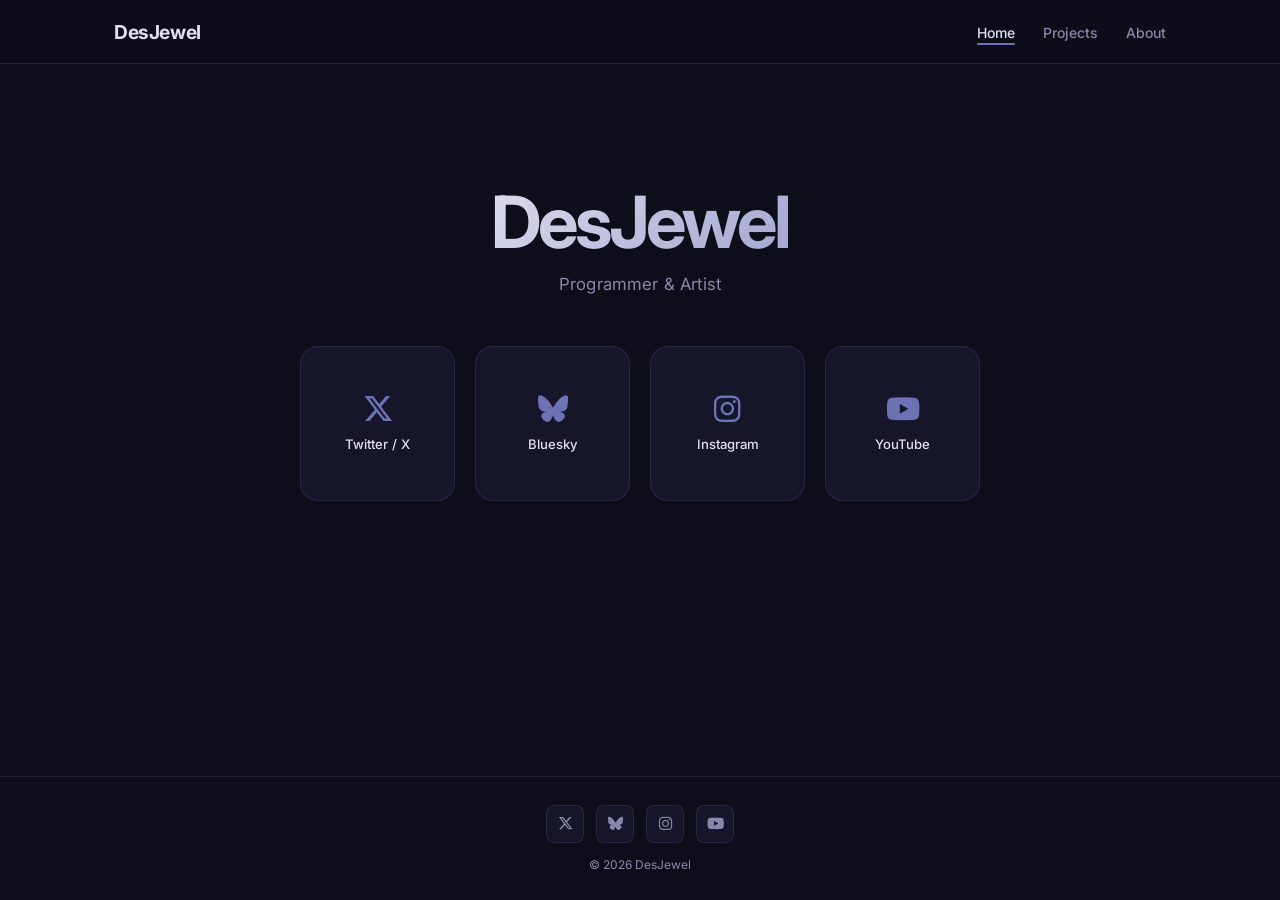
<file: index.html>
<!DOCTYPE html>
<html lang="en">
<head>
  <meta charset="UTF-8">
  <meta name="viewport" content="width=device-width, initial-scale=1.0">
  <title>DesJewel</title>
  <link rel="icon" type="image/x-icon" href="/favicon.ico">
  <link rel="stylesheet" href="style.css">
  <link rel="stylesheet" href="https://cdnjs.cloudflare.com/ajax/libs/font-awesome/6.7.2/css/all.min.css">
</head>
<body>

  <header>
    <nav>
      <a href="index.html" class="logo">DesJewel</a>
      <ul>
        <li><a href="index.html" class="active">Home</a></li>
        <li><a href="projects/index.html">Projects</a></li>
        <li><a href="about/index.html">About</a></li>
      </ul>
    </nav>
  </header>

  <main>
    <section class="hero">
      <h1>DesJewel</h1>
      <p>Programmer &amp; Artist</p>
    </section>

    <section class="socials">
      <a href="https://x.com/DesJewel" class="social-btn" target="_blank" rel="noopener noreferrer">
        <i class="fa-brands fa-x-twitter"></i>
        <span>Twitter / X</span>
      </a>
      <a href="https://bsky.app/profile/desjewel.net" class="social-btn" target="_blank" rel="noopener noreferrer">
        <i class="fa-brands fa-bluesky"></i>
        <span>Bluesky</span>
      </a>
      <a href="https://www.instagram.com/desjwl" class="social-btn" target="_blank" rel="noopener noreferrer">
        <i class="fa-brands fa-instagram"></i>
        <span>Instagram</span>
      </a>
      <a href="https://www.youtube.com/@DesJewel" class="social-btn" target="_blank" rel="noopener noreferrer">
        <i class="fa-brands fa-youtube"></i>
        <span>YouTube</span>
      </a>
    </section>
  </main>

  <footer>
    <div class="footer-inner">
      <div class="footer-socials">
        <a href="https://x.com/DesJewel" target="_blank" rel="noopener noreferrer" title="Twitter / X">
          <i class="fa-brands fa-x-twitter"></i>
        </a>
        <a href="https://bsky.app/profile/desjewel.net" target="_blank" rel="noopener noreferrer" title="Bluesky">
          <i class="fa-brands fa-bluesky"></i>
        </a>
        <a href="https://www.instagram.com/desjwl" target="_blank" rel="noopener noreferrer" title="Instagram">
          <i class="fa-brands fa-instagram"></i>
        </a>
        <a href="https://www.youtube.com/@DesJewel" target="_blank" rel="noopener noreferrer" title="YouTube">
          <i class="fa-brands fa-youtube"></i>
        </a>
      </div>
      <p class="footer-copy">&copy; 2026 DesJewel</p>
    </div>
  </footer>

</body>
</html>
</file>
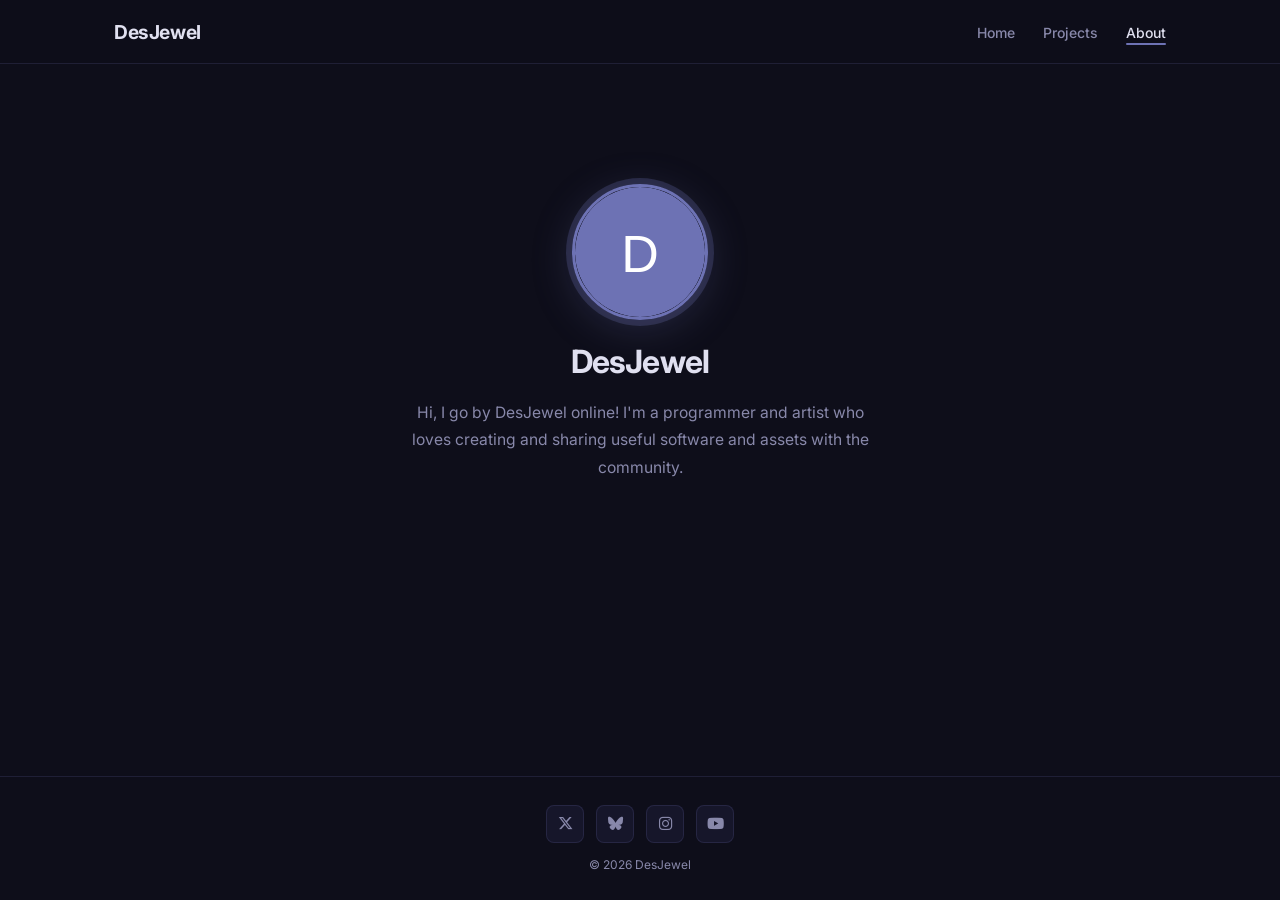
<file: about/index.html>
<!DOCTYPE html>
<html lang="en">
<head>
  <meta charset="UTF-8">
  <meta name="viewport" content="width=device-width, initial-scale=1.0">
  <title>About &#x2661; DesJewel</title>
  <link rel="icon" type="image/x-icon" href="/favicon.ico">
  <link rel="stylesheet" href="../style.css">
  <link rel="stylesheet" href="https://cdnjs.cloudflare.com/ajax/libs/font-awesome/6.7.2/css/all.min.css">
</head>
<body>

  <header>
    <nav>
      <a href="../index.html" class="logo">DesJewel</a>
      <ul>
        <li><a href="../index.html">Home</a></li>
        <li><a href="../projects/index.html">Projects</a></li>
        <li><a href="index.html" class="active">About</a></li>
      </ul>
    </nav>
  </header>

  <main>
    <section class="about-section">
      <div class="avatar-wrapper">
        <img
          class="avatar"
          src="https://github.com/DesJewel.png"
          alt="DesJewel profile picture"
          onerror="this.src='data:image/svg+xml,%3Csvg xmlns=\'http://www.w3.org/2000/svg\' viewBox=\'0 0 100 100\'%3E%3Ccircle cx=\'50\' cy=\'50\' r=\'50\' fill=\'%236D72B4\'/%3E%3Ctext x=\'50\' y=\'65\' text-anchor=\'middle\' font-size=\'40\' font-family=\'Inter,sans-serif\' fill=\'white\'%3ED%3C/text%3E%3C/svg%3E'"
        >
      </div>
      <h1 class="about-name">DesJewel</h1>
      <p class="about-blurb">
        Hi, I go by DesJewel online! I'm a programmer and artist who loves
        creating and sharing useful software and assets with the community.
      </p>
    </section>
  </main>

  <footer>
    <div class="footer-inner">
      <div class="footer-socials">
        <a href="https://x.com/DesJewel" target="_blank" rel="noopener noreferrer" title="Twitter / X">
          <i class="fa-brands fa-x-twitter"></i>
        </a>
        <a href="https://bsky.app/profile/desjewel.net" target="_blank" rel="noopener noreferrer" title="Bluesky">
          <i class="fa-brands fa-bluesky"></i>
        </a>
        <a href="https://www.instagram.com/desjwl" target="_blank" rel="noopener noreferrer" title="Instagram">
          <i class="fa-brands fa-instagram"></i>
        </a>
        <a href="https://www.youtube.com/@DesJewel" target="_blank" rel="noopener noreferrer" title="YouTube">
          <i class="fa-brands fa-youtube"></i>
        </a>
      </div>
      <p class="footer-copy">&copy; 2026 DesJewel</p>
    </div>
  </footer>

</body>
</html>
</file>
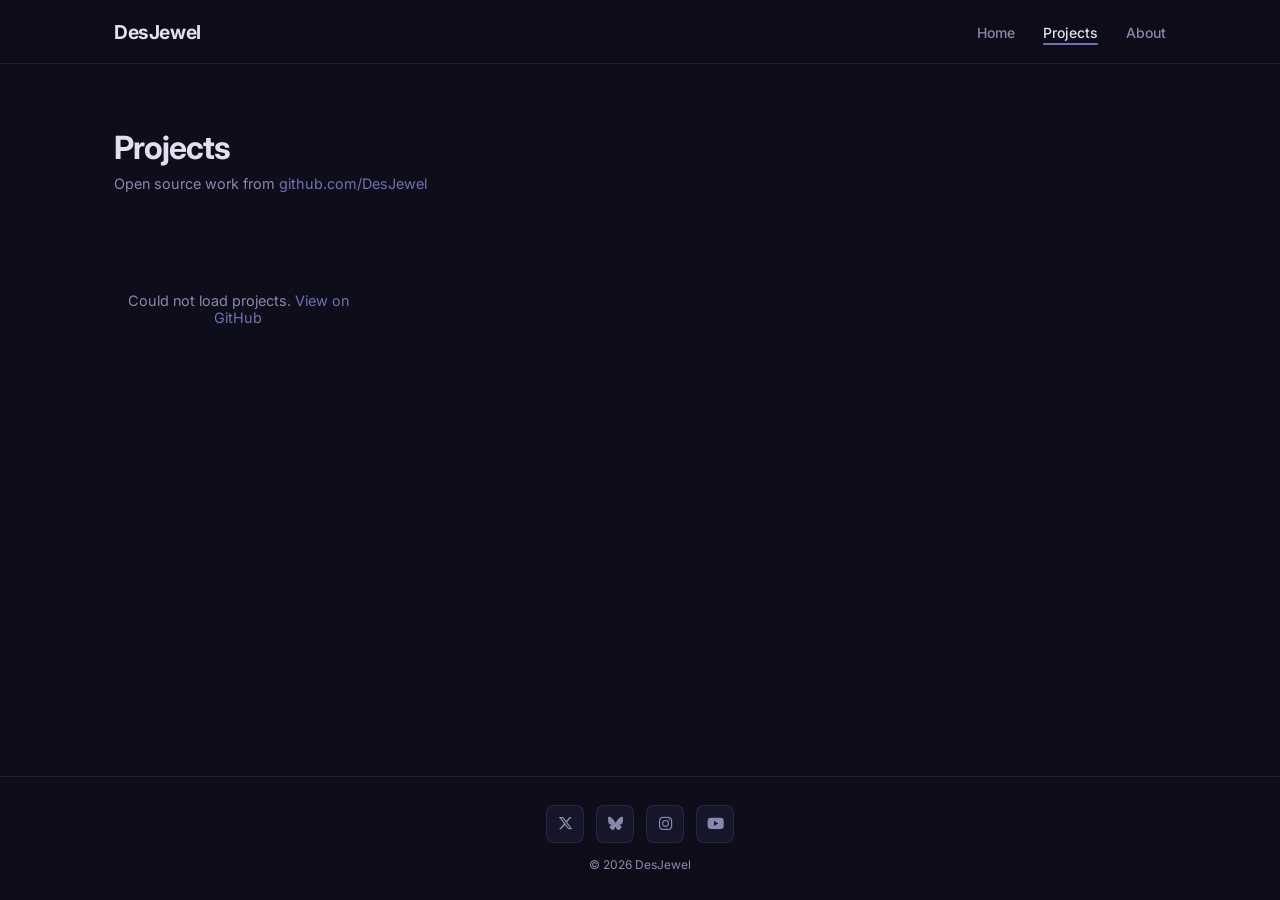
<file: projects/index.html>
<!DOCTYPE html>
<html lang="en">
<head>
  <meta charset="UTF-8">
  <meta name="viewport" content="width=device-width, initial-scale=1.0">
  <title>Projects &#x2661; DesJewel</title>
  <link rel="icon" type="image/x-icon" href="/favicon.ico">
  <link rel="stylesheet" href="../style.css">
  <link rel="stylesheet" href="https://cdnjs.cloudflare.com/ajax/libs/font-awesome/6.7.2/css/all.min.css">
</head>
<body>

  <header>
    <nav>
      <a href="../index.html" class="logo">DesJewel</a>
      <ul>
        <li><a href="../index.html">Home</a></li>
        <li><a href="index.html" class="active">Projects</a></li>
        <li><a href="../about/index.html">About</a></li>
      </ul>
    </nav>
  </header>

  <main>
    <div class="page-header">
      <h1>Projects</h1>
      <p>Open source work from <a href="https://github.com/DesJewel" target="_blank" rel="noopener noreferrer">github.com/DesJewel</a></p>
    </div>

    <div class="projects-grid" id="projects-grid">
      <div class="loading">Loading projects&hellip;</div>
    </div>
  </main>

  <footer>
    <div class="footer-inner">
      <div class="footer-socials">
        <a href="https://x.com/DesJewel" target="_blank" rel="noopener noreferrer" title="Twitter / X">
          <i class="fa-brands fa-x-twitter"></i>
        </a>
        <a href="https://bsky.app/profile/desjewel.net" target="_blank" rel="noopener noreferrer" title="Bluesky">
          <i class="fa-brands fa-bluesky"></i>
        </a>
        <a href="https://www.instagram.com/desjwl" target="_blank" rel="noopener noreferrer" title="Instagram">
          <i class="fa-brands fa-instagram"></i>
        </a>
        <a href="https://www.youtube.com/@DesJewel" target="_blank" rel="noopener noreferrer" title="YouTube">
          <i class="fa-brands fa-youtube"></i>
        </a>
      </div>
      <p class="footer-copy">&copy; 2026 DesJewel</p>
    </div>
  </footer>

  <script>
    const LANG_COLORS = {
      Python: '#3572A5',
      JavaScript: '#f1e05a',
      TypeScript: '#2b7489',
      Java: '#b07219',
      'C#': '#178600',
      'C++': '#f34b7d',
      C: '#555555',
      Rust: '#dea584',
      Go: '#00ADD8',
      Ruby: '#701516',
      PHP: '#4F5D95',
      Kotlin: '#A97BFF',
      Swift: '#ffac45',
      HTML: '#e34c26',
      CSS: '#563d7c',
      Shell: '#89e051',
      Lua: '#000080',
    };

    const ICONS = {
      Python: 'fa-brands fa-python',
      JavaScript: 'fa-brands fa-js',
      TypeScript: 'fa-brands fa-js',
      Java: 'fa-brands fa-java',
      'C#': 'fa-solid fa-code',
      'C++': 'fa-solid fa-code',
      HTML: 'fa-brands fa-html5',
      CSS: 'fa-brands fa-css3-alt',
      PHP: 'fa-brands fa-php',
      Rust: 'fa-solid fa-gear',
      Go: 'fa-solid fa-code',
      Ruby: 'fa-solid fa-gem',
      default: 'fa-solid fa-code-branch',
    };

    function getIcon(lang) {
      return ICONS[lang] || ICONS.default;
    }

    async function loadProjects() {
      const grid = document.getElementById('projects-grid');
      try {
        const res = await fetch('https://api.github.com/users/DesJewel/repos?per_page=100&sort=updated');
        if (!res.ok) throw new Error(`GitHub API error: ${res.status}`);
        const repos = await res.json();

        const filtered = repos.filter(r => !r.fork || r.description);

        if (filtered.length === 0) {
          grid.innerHTML = '<p class="loading">No public repositories found.</p>';
          return;
        }

        grid.innerHTML = filtered.map(repo => {
          const lang = repo.language || null;
          const langColor = lang ? (LANG_COLORS[lang] || 'var(--primary)') : null;
          const icon = getIcon(lang);
          const desc = repo.description || 'No description provided.';

          return `
            <a class="project-card" href="${repo.html_url}" target="_blank" rel="noopener noreferrer">
              <div class="project-card-icon"><i class="${icon}"></i></div>
              <h3>${repo.name}</h3>
              <p>${desc}</p>
              ${lang ? `
                <div class="project-lang">
                  <span class="lang-dot" style="background:${langColor}"></span>
                  ${lang}
                </div>` : ''}
            </a>`;
        }).join('');

      } catch (err) {
        grid.innerHTML = `<p class="loading">Could not load projects. <a href="https://github.com/DesJewel" target="_blank" rel="noopener noreferrer">View on GitHub</a></p>`;
        console.error(err);
      }
    }

    loadProjects();
  </script>

</body>
</html>
</file>
<file: style.css>
@import url('https://fonts.googleapis.com/css2?family=Inter:wght@300;400;500;600;700&display=swap');

*, *::before, *::after {
  box-sizing: border-box;
  margin: 0;
  padding: 0;
}

:root {
  --primary: #6D72B4;
  --primary-dark: #5a5f9e;
  --primary-glow: rgba(109, 114, 180, 0.25);
  --bg: #0e0e1a;
  --bg-card: #16162a;
  --bg-card-hover: #1e1e38;
  --border: rgba(109, 114, 180, 0.18);
  --text: #e0e0f0;
  --text-muted: #8888aa;
  --nav-height: 64px;
}

html { scroll-behavior: smooth; }

body {
  font-family: 'Inter', system-ui, sans-serif;
  background: var(--bg);
  color: var(--text);
  min-height: 100vh;
  display: flex;
  flex-direction: column;
}

a { color: var(--primary); text-decoration: none; }

/* ── NAV ── */
header {
  position: sticky;
  top: 0;
  z-index: 100;
  background: rgba(14, 14, 26, 0.88);
  backdrop-filter: blur(14px);
  -webkit-backdrop-filter: blur(14px);
  border-bottom: 1px solid var(--border);
  height: var(--nav-height);
}

nav {
  max-width: 1100px;
  margin: 0 auto;
  padding: 0 24px;
  height: 100%;
  display: flex;
  align-items: center;
  justify-content: space-between;
}

.logo {
  font-size: 1.2rem;
  font-weight: 700;
  color: var(--text);
  letter-spacing: -0.02em;
}

nav ul {
  list-style: none;
  display: flex;
  gap: 28px;
}

nav ul a {
  color: var(--text-muted);
  font-size: 0.875rem;
  font-weight: 500;
  transition: color 0.2s;
  position: relative;
}

nav ul a::after {
  content: '';
  position: absolute;
  bottom: -4px;
  left: 0;
  width: 0;
  height: 2px;
  background: var(--primary);
  border-radius: 2px;
  transition: width 0.2s;
}

nav ul a:hover,
nav ul a.active {
  color: var(--text);
}

nav ul a.active::after,
nav ul a:hover::after {
  width: 100%;
}

/* ── MAIN ── */
main {
  flex: 1;
  max-width: 1100px;
  margin: 0 auto;
  padding: 64px 24px 80px;
  width: 100%;
}

/* ── HERO ── */
.hero {
  text-align: center;
  padding: 56px 0 52px;
}

.hero h1 {
  font-size: clamp(2.8rem, 7vw, 4.5rem);
  font-weight: 700;
  letter-spacing: -0.04em;
  line-height: 1.05;
  background: linear-gradient(135deg, var(--text) 30%, var(--primary) 100%);
  -webkit-background-clip: text;
  -webkit-text-fill-color: transparent;
  background-clip: text;
  margin-bottom: 14px;
}

.hero p {
  font-size: 1.05rem;
  color: var(--text-muted);
  letter-spacing: 0.01em;
}

/* ── SOCIAL BUTTONS ── */
.socials {
  display: grid;
  grid-template-columns: repeat(4, 1fr);
  gap: 20px;
  max-width: 680px;
  margin: 0 auto;
}

.social-btn {
  aspect-ratio: 1;
  display: flex;
  flex-direction: column;
  align-items: center;
  justify-content: center;
  gap: 12px;
  background: var(--bg-card);
  border: 1px solid var(--border);
  border-radius: 18px;
  color: var(--text);
  font-size: 0.82rem;
  font-weight: 500;
  transition: background 0.2s, border-color 0.2s, transform 0.18s, box-shadow 0.2s;
  cursor: pointer;
}

.social-btn i {
  font-size: 1.9rem;
  color: var(--primary);
  transition: transform 0.2s;
}

.social-btn:hover {
  background: var(--bg-card-hover);
  border-color: var(--primary);
  transform: translateY(-5px);
  box-shadow: 0 12px 36px var(--primary-glow);
  color: var(--text);
}

.social-btn:hover i {
  transform: scale(1.12);
}

/* ── ABOUT PAGE ── */
.about-section {
  display: flex;
  flex-direction: column;
  align-items: center;
  text-align: center;
  padding: 56px 0;
  gap: 18px;
}

.avatar-wrapper {
  position: relative;
  width: 136px;
  height: 136px;
}

.avatar {
  width: 136px;
  height: 136px;
  border-radius: 50%;
  border: 3px solid var(--primary);
  box-shadow: 0 0 0 6px var(--primary-glow), 0 8px 40px var(--primary-glow);
  object-fit: cover;
}

.about-name {
  font-size: 2rem;
  font-weight: 700;
  letter-spacing: -0.03em;
  margin-top: 4px;
}

.about-blurb {
  font-size: 0.98rem;
  color: var(--text-muted);
  max-width: 460px;
  line-height: 1.75;
}

/* ── PROJECTS PAGE ── */
.page-header {
  margin-bottom: 40px;
}

.page-header h1 {
  font-size: 2rem;
  font-weight: 700;
  letter-spacing: -0.03em;
  margin-bottom: 8px;
}

.page-header p {
  color: var(--text-muted);
  font-size: 0.9rem;
}

.projects-grid {
  display: grid;
  grid-template-columns: repeat(auto-fill, minmax(220px, 1fr));
  gap: 20px;
}

.project-card {
  aspect-ratio: 1;
  background: var(--bg-card);
  border: 1px solid var(--border);
  border-radius: 18px;
  padding: 24px;
  display: flex;
  flex-direction: column;
  gap: 8px;
  transition: background 0.2s, border-color 0.2s, transform 0.18s, box-shadow 0.2s;
  color: var(--text);
  overflow: hidden;
}

.project-card:hover {
  background: var(--bg-card-hover);
  border-color: var(--primary);
  transform: translateY(-5px);
  box-shadow: 0 12px 36px var(--primary-glow);
}

.project-card-icon {
  font-size: 1.4rem;
  color: var(--primary);
  margin-bottom: 4px;
}

.project-card h3 {
  font-size: 0.95rem;
  font-weight: 600;
  letter-spacing: -0.01em;
  word-break: break-word;
}

.project-card p {
  font-size: 0.78rem;
  color: var(--text-muted);
  line-height: 1.55;
  flex: 1;
  overflow: hidden;
  display: -webkit-box;
  -webkit-line-clamp: 5;
  -webkit-box-orient: vertical;
}

.project-lang {
  display: inline-flex;
  align-items: center;
  gap: 6px;
  font-size: 0.72rem;
  color: var(--text-muted);
  margin-top: auto;
}

.lang-dot {
  width: 9px;
  height: 9px;
  border-radius: 50%;
  flex-shrink: 0;
}

.loading {
  text-align: center;
  padding: 60px 0;
  color: var(--text-muted);
  font-size: 0.9rem;
}

/* ── FOOTER ── */
footer {
  border-top: 1px solid var(--border);
  padding: 28px 24px;
}

.footer-inner {
  max-width: 1100px;
  margin: 0 auto;
  display: flex;
  flex-direction: column;
  align-items: center;
  gap: 14px;
}

.footer-socials {
  display: flex;
  gap: 12px;
}

.footer-socials a {
  width: 38px;
  height: 38px;
  display: flex;
  align-items: center;
  justify-content: center;
  border-radius: 8px;
  background: var(--bg-card);
  border: 1px solid var(--border);
  color: var(--text-muted);
  font-size: 0.95rem;
  transition: background 0.2s, border-color 0.2s, color 0.2s, transform 0.15s;
}

.footer-socials a:hover {
  background: var(--bg-card-hover);
  border-color: var(--primary);
  color: var(--primary);
  transform: translateY(-2px);
}

.footer-copy {
  font-size: 0.75rem;
  color: var(--text-muted);
}

/* ── RESPONSIVE ── */
@media (max-width: 640px) {
  .socials {
    grid-template-columns: repeat(2, 1fr);
    max-width: 360px;
  }

  .projects-grid {
    grid-template-columns: repeat(2, 1fr);
  }

  nav ul { gap: 16px; }

  main { padding: 40px 16px 60px; }
}

@media (max-width: 360px) {
  .socials {
    grid-template-columns: repeat(2, 1fr);
  }
}
</file>
